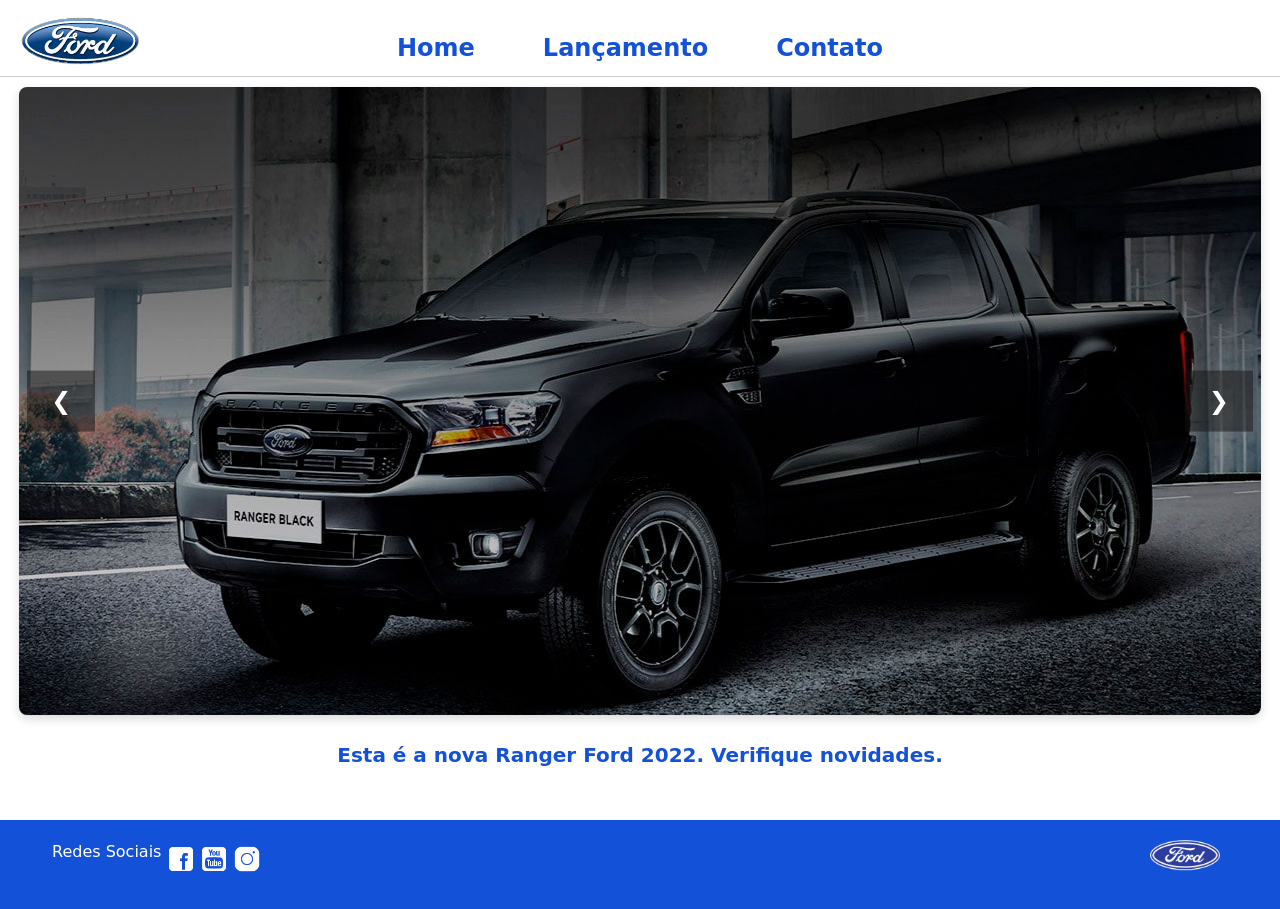
<file: index.html>
<!DOCTYPE html>
<html lang="pt-br">
<head>
    <meta charset="UTF-8">
    <meta http-equiv="X-UA-Compatible" content="IE=edge">
    <meta name="viewport" content="width=device-width, initial-scale=1.0">
    <title>Ford</title>    
    <link href="css/reset.css" rel="stylesheet">
    <link href="css/style.css" rel="stylesheet">
    <link href="https://cdn.jsdelivr.net/npm/bootstrap@5.3.8/dist/css/bootstrap.min.css" rel="stylesheet" integrity="sha384-sRIl4kxILFvY47J16cr9ZwB07vP4J8+LH7qKQnuqkuIAvNWLzeN8tE5YBujZqJLB" crossorigin="anonymous">
    <script src="js/carousel.js"></script>
</head>
<body>
    <header>       
        <div>
        <img src="img/logo-ford-256.png" width="150" class="logo" />              
        </div>
        <nav>
            <ul>
                <li>
                    <a href="index.html">Home</a>
                </li>
                <li>
                    <a href="lancamento.html">Lançamento</a>
                </li>
                <li>
                    <a href="contato.html">Contato</a>
                </li>
            </ul>
        </nav>
    </header>
       <main>
        <main>
    <div id="carousel" class="carousel-container">
        
        <button class="prev-btn" onclick="mudarSlide(-1)">&#10094;</button>
        
        <button class="next-btn" onclick="mudarSlide(1)">&#10095;</button>
        
    </div>

    <div id="carousel-title"></div>

    <script>
        window.carouselArr = window.carouselArr || [];
        
        carouselArr.push(new Carousel("imagem_1.jpg", "Esta é a nova Ranger Ford 2022. Verifique novidades.", "lancamento.html"));
        carouselArr.push(new Carousel("imagem_2.jpg", "Ford a nossa história", "#"));
        carouselArr.push(new Carousel("imagem_3.jpg", "Nova Ford Bronco Sport 2022", "lancamento.html"));
        
        Carousel.Start(carouselArr);
    </script>
</main>
    </main>
    <footer>
        <nav id="social">
            <ul>
                <li><span class="redesociais">Redes Sociais</span></li>
                <li><a href="#" title="Facebook"><img src="img/facebook-50.png"></a></li>
                <li><a href="#" title="YouTube"><img src="img/youtube-squared-50.png"></a></li>
                <li><a href="#" title="Instagram"><img src="img/instagram-logo-50.png"></a></li>
            </ul>
        </nav>
        <div>
           <img src="img/ford-96.png" width="70"  />
        </div>
    </footer>    
</body>
</html>
</file>
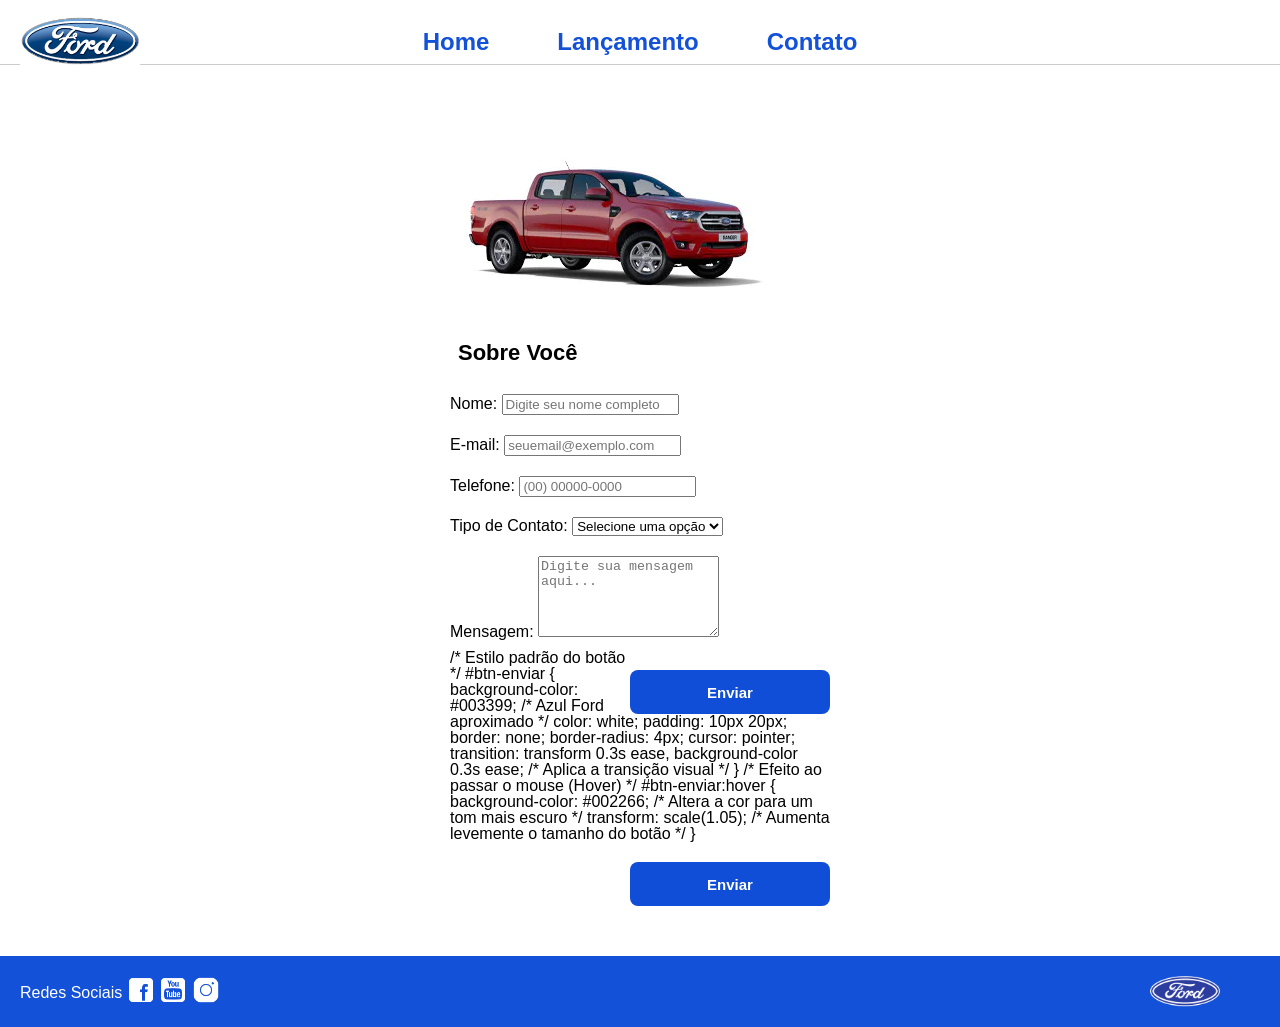
<file: contato.html>
<!DOCTYPE html>
<html lang="pt-br">
<head>
    <meta charset="UTF-8">
    <meta http-equiv="X-UA-Compatible" content="IE=edge">
    <meta name="viewport" content="width=device-width, initial-scale=1.0">
    <title>Ford</title>    
    <link href="css/reset.css" rel="stylesheet">
    <link href="css/style.css" rel="stylesheet">
    <link href="css/form.css" rel="stylesheet">
    <script src="js/form.js"></script>
</head>
<body>
    <header>       
        <div>
            <img src="img/logo-ford-256.png" width="150" class="logo" />
        </div>
        <nav>
            <ul>
                <li>
                    <a href="index.html">Home</a>
                </li>
                <li>
                    <a href="lancamento.html">Lançamento</a>
                </li>
                <li>
                    <a href="contato.html">Contato</a>
                </li>
            </ul>
        </nav>

    </header>
    <main>
        <div class="forms">
            <div>
                <img src="img/xls 2.2 diesel.jpg">
            </div>
            <div>
                <h2 class="titulo">Sobre Você</h2>
            <form onsubmit="Post(this);">
              <form id="form-contato" action="#" method="POST">
    
    <div class="form-group">
        <label for="nome">Nome:</label>
        <input type="text" id="nome" name="nome" placeholder="Digite seu nome completo" required>
    </div>

    <div class="form-group">
        <label for="email">E-mail:</label>
        <input type="email" id="email" name="email" placeholder="seuemail@exemplo.com" required>
    </div>

    <div class="form-group">
        <label for="telefone">Telefone:</label>
        <input type="tel" id="telefone" name="telefone" placeholder="(00) 00000-0000" required>
    </div>

    <div class="form-group">
        <label for="tipo-contato">Tipo de Contato:</label>
        <select id="tipo-contato" name="tipo_contato" required>
            <option value="" disabled selected>Selecione uma opção</option>
            <option value="elogio">Elogio</option>
            <option value="reclamacao">Reclamação</option>
            <option value="solicitacao">Solicitação</option>
        </select>
    </div>

    <div class="form-group">
        <label for="mensagem">Mensagem:</label>
        <textarea id="mensagem" name="mensagem" rows="5" placeholder="Digite sua mensagem aqui..." required></textarea>
    </div>

    <button type="submit" id="btn-enviar">Enviar</button>

</form>/* Estilo padrão do botão */
#btn-enviar {
    background-color: #003399; /* Azul Ford aproximado */
    color: white;
    padding: 10px 20px;
    border: none;
    border-radius: 4px;
    cursor: pointer;
    transition: transform 0.3s ease, background-color 0.3s ease; /* Aplica a transição visual */
}

/* Efeito ao passar o mouse (Hover) */
#btn-enviar:hover {
    background-color: #002266; /* Altera a cor para um tom mais escuro */
    transform: scale(1.05);    /* Aumenta levemente o tamanho do botão */
}
            <button type="submit">Enviar</button>
            </form>
            </div>
        </div>
    </main>
    <footer>
        <nav id="social">
            <ul>
                <li><span class="redesociais">Redes Sociais</span></li>
                <li><a href="#" title="Facebook"><img src="img/facebook-50.png"></a></li>
                <li><a href="#" title="YouTube"><img src="img/youtube-squared-50.png"></a></li>
                <li><a href="#" title="Instagram"><img src="img/instagram-logo-50.png"></a></li>
            </ul>
        </nav>
        <div>
           <img src="img/ford-96.png" width="70"  />
        </div>
    </footer>    
</body>
</html>
</file>
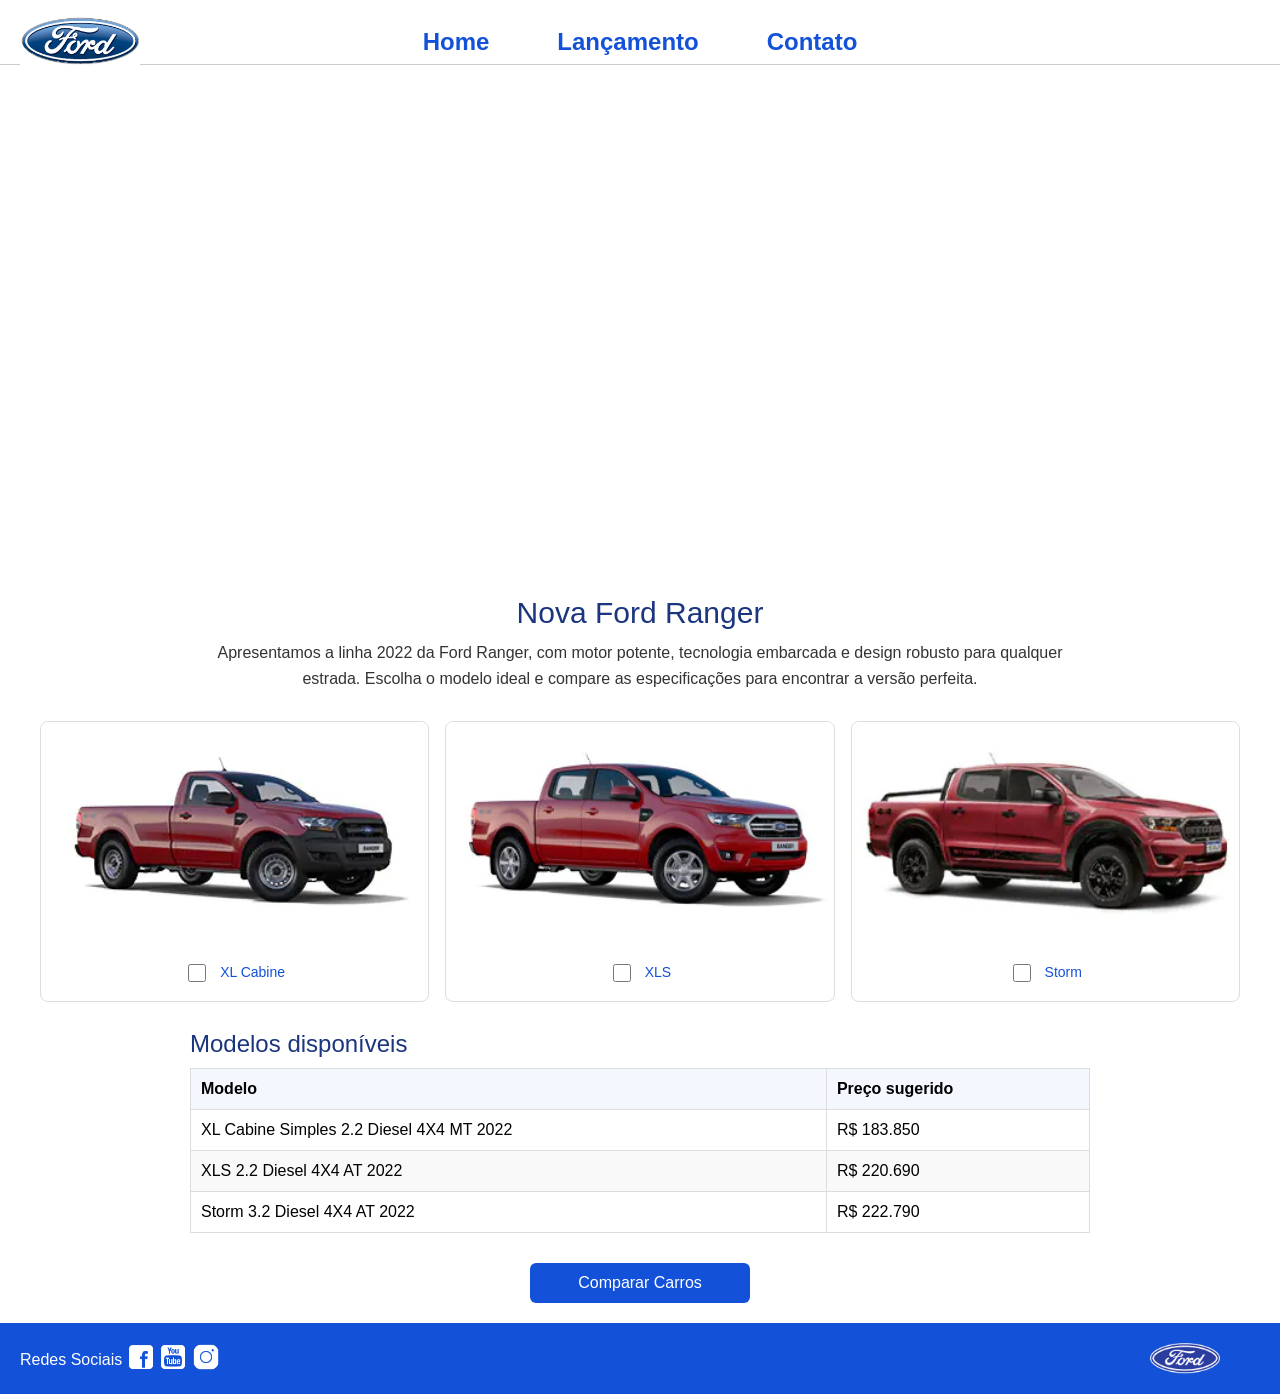
<file: lancamento.html>
<!DOCTYPE html>
<html lang="pt-br">
<head>
    <meta charset="UTF-8">
    <meta http-equiv="X-UA-Compatible" content="IE=edge">
    <meta name="viewport" content="width=device-width, initial-scale=1.0">
    <title>Ford</title>    
    <link href="css/reset.css" rel="stylesheet">
    <link href="css/style.css" rel="stylesheet">
    <link href="css/lancamento.css" rel="stylesheet">
    <script src="js/compare.js"></script>
</head>
<body>
    <header>       
        <div>
            <img src="img/logo-ford-256.png" width="150" class="logo" />
        </div>
        <nav>
            <ul>
                <li>
                    <a href="index.html">Home</a>
                </li>
                <li>
                    <a href="lancamento.html">Lançamento</a>
                </li>
                <li>
                    <a href="contato.html">Contato</a>
                </li>
            </ul>
        </nav>

    </header>
    <main>
        <section class="promo">
            <div class="video-container">
                <iframe src="https://www.youtube-nocookie.com/embed/vQsryuNmsL0?controls=0&autoplay=1&modestbranding=0&loop=1&mute=1&rel=0&hd=1" title="YouTube video player" frameborder="0" allow="accelerometer; autoplay; clipboard-write; encrypted-media; gyroscope; picture-in-picture" allowfullscreen></iframe>
            </div>
            <div class="promo-description">
                <h1>Nova Ford Ranger</h1>
                <p>Apresentamos a linha 2022 da Ford Ranger, com motor potente, tecnologia embarcada e design robusto para qualquer estrada. Escolha o modelo ideal e compare as especificações para encontrar a versão perfeita.</p>
            </div>
        </section>

        <section class="vehicle-gallery">
            <article class="vehicle-card">
                <a href="produto-xl.html" class="vehicle-link"><img src="img/XL Cabine.jpg" alt="XL Cabine Simples 2.2 Diesel 4X4 MT 2022"></a>
                <div class="card-actions">
                    <label>
                        <input type="checkbox" class="checkbox" onchange="SetCarToCompare(this, new Car('XL Cabine Simples 2.2 Diesel 4X4 MT 2022', 183850, 511, 1821, 232, 1234, 2.2, 160, 1420, 'Aço Estampado 16', 'img/XL Cabine.jpg'));"> XL Cabine
                    </label>
                </div>
            </article>
            <article class="vehicle-card">
                <a href="produto-xls.html" class="vehicle-link"><img src="img/xls 2.2 diesel.jpg" alt="XLS 2.2 Diesel 4X4 AT 2022"></a>
                <div class="card-actions">
                    <label>
                        <input type="checkbox" class="checkbox" onchange="SetCarToCompare(this, new Car('XLS 2.2 Diesel 4X4 AT 2022', 220690, 511, 1821, 232, 1076, 2.2, 160, 1180, 'Aço Estampado 16', 'img/xls 2.2 diesel.jpg'));"> XLS
                    </label>
                </div>
            </article>
            <article class="vehicle-card">
                <a href="produto-storm.html" class="vehicle-link"><img src="img/storm.jpg" alt="Storm 3.2 Diesel 4X4 AT 2022"></a>
                <div class="card-actions">
                    <label>
                        <input type="checkbox" class="checkbox" onchange="SetCarToCompare(this, new Car('Storm 3.2 Diesel 4X4 AT 2022', 222790, 511, 1821, 232, 1040, 3.2, 200, 1180, 'Liga Leve 17', 'img/storm.jpg'));"> Storm
                    </label>
                </div>
            </article>
        </section>

        <section class="vehicle-summary">
            <h2>Modelos disponíveis</h2>
            <table>
                <thead>
                    <tr>
                        <th>Modelo</th>
                        <th>Preço sugerido</th>
                    </tr>
                </thead>
                <tbody>
                    <tr>
                        <td>XL Cabine Simples 2.2 Diesel 4X4 MT 2022</td>
                        <td>R$ 183.850</td>
                    </tr>
                    <tr>
                        <td>XLS 2.2 Diesel 4X4 AT 2022</td>
                        <td>R$ 220.690</td>
                    </tr>
                    <tr>
                        <td>Storm 3.2 Diesel 4X4 AT 2022</td>
                        <td>R$ 222.790</td>
                    </tr>
                </tbody>
            </table>
        </section>

        <div class="compare-control">
            <button type="button" onclick="ShowCompare()">Comparar Carros</button>
        </div>
    </main>
    <footer>
        <nav id="social">
            <ul>
                <li><span class="redesociais">Redes Sociais</span></li>
                <li><a href="#" title="Facebook"><img src="img/facebook-50.png"></a></li>
                <li><a href="#" title="YouTube"><img src="img/youtube-squared-50.png"></a></li>
                <li><a href="#" title="Instagram"><img src="img/instagram-logo-50.png"></a></li>
            </ul>
        </nav>
        <div>
           <img src="img/ford-96.png" width="70"  />
        </div>
    </footer> 
    <div id="compare">
        <table>
            <tbody>
            <tr >
            <td>&nbsp;</td>
            <td id="compare_image_0"></td>
            <td id="compare_image_1"></td>
            </tr>
            <tr >
            <td>Modelo</td>
            <td id="compare_modelo_0"></td>
            <td id="compare_modelo_1"></td>
            </tr>
            <tr >
            <td>Altura da ca&ccedil;amba (mm)</td>
            <td id="compare_alturacacamba_0"></td>
            <td id="compare_alturacacamba_1"></td>
            </tr>
            <tr >
            <td >Altura do ve&iacute;culo (mm)</td>
            <td id="compare_alturaveiculo_0"></td>
            <td id="compare_alturaveiculo_1"></td>
            </tr>
            <tr>
            <td>Altura livre do solo (mm)</td>
            <td id="compare_alturasolo_0"></td>
            <td id="compare_alturasolo_1"></td>
            </tr>
            <tr >
            <td >Capacidade de carga (Kg)</td>
            <td id="compare_capacidadecarga_0"></td>
            <td id="compare_capacidadecarga_1"></td>
            </tr>
            <tr >
            <td >Motor</td>
            <td id="compare_motor_0"></td>
            <td id="compare_motor_1"></td>
            </tr>
            <tr >
            <td >Pot&ecirc;ncia (cv)</td>
            <td id="compare_potencia_0"></td>
            <td id="compare_potencia_1"></td>
            </tr>
            <tr >
            <td >Volume de ca&ccedil;amba (L)</td>
            <td id="compare_volumecacamba_0"></td>
            <td id="compare_volumecacamba_1"></td>
            </tr>
            <tr >
            <td >Roda</td>
            <td id="compare_roda_0"></td>
            <td id="compare_roda_1"></td>
            </tr>
            <tr >
            <td >Pre&ccedil;o</td>
            <td id="compare_preco_0"></td>
            <td id="compare_preco_1"></td>
            </tr>
            </tbody>
            
        </table>
        <div style="text-align: center;padding-bottom: 20px;">
            <button type="button" style="height: 40px; width: 200px;" onclick="HideCompare()">Fechar</button>
        </div> 
    </div>   
</body>
</html>
</file>
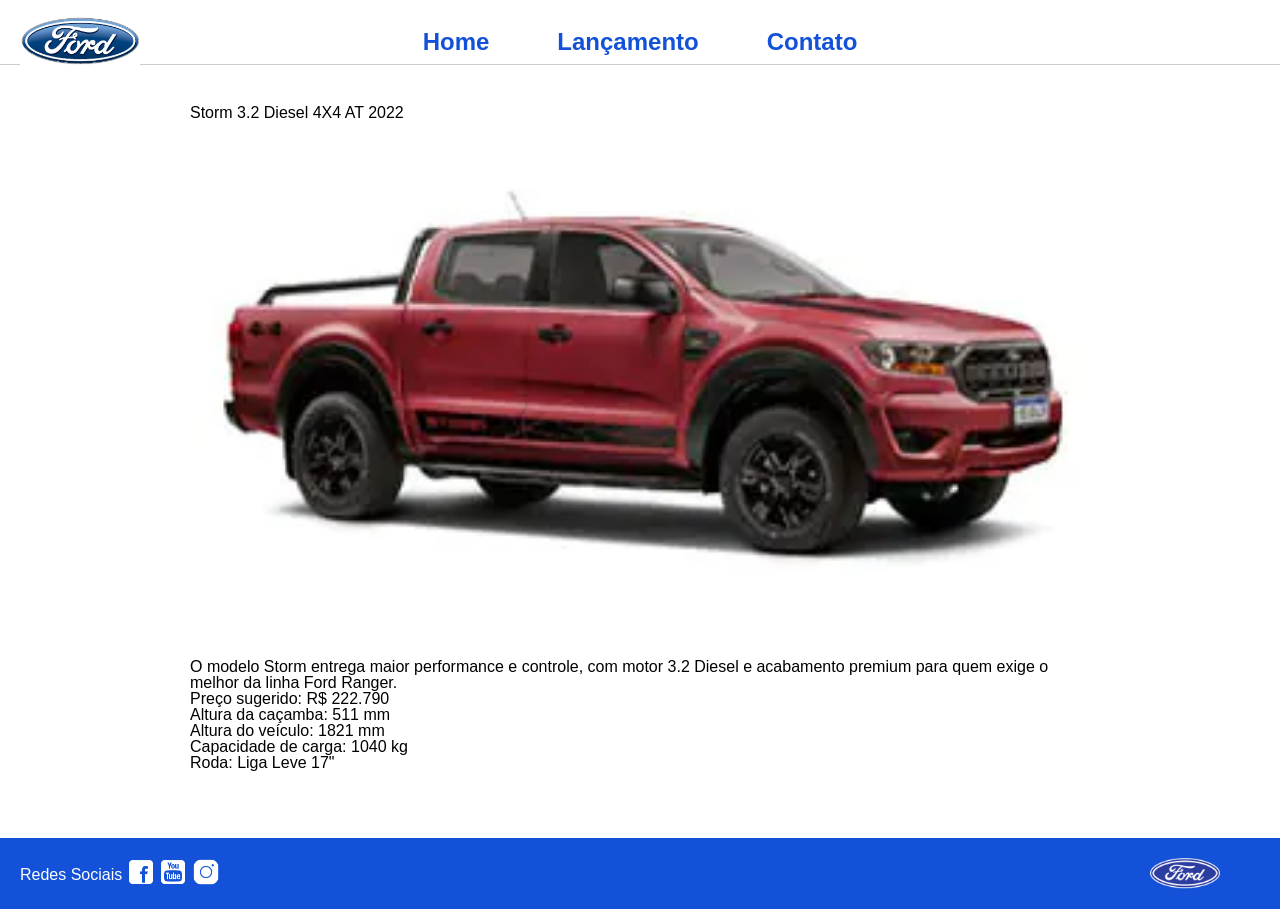
<file: produto-storm.html>
<!DOCTYPE html>
<html lang="pt-br">
<head>
    <meta charset="UTF-8">
    <meta http-equiv="X-UA-Compatible" content="IE=edge">
    <meta name="viewport" content="width=device-width, initial-scale=1.0">
    <title>Storm 3.2 Diesel</title>
    <link href="css/reset.css" rel="stylesheet">
    <link href="css/style.css" rel="stylesheet">
</head>
<body>
    <header>
        <div>
            <img src="img/logo-ford-256.png" width="150" class="logo" />
        </div>
        <nav>
            <ul>
                <li><a href="index.html">Home</a></li>
                <li><a href="lancamento.html">Lançamento</a></li>
                <li><a href="contato.html">Contato</a></li>
            </ul>
        </nav>
    </header>
    <main>
        <section style="max-width: 900px; margin: 40px auto; padding: 0 10px;">
            <h1>Storm 3.2 Diesel 4X4 AT 2022</h1>
            <img src="img/storm.jpg" alt="Storm 3.2 Diesel 4X4 AT 2022" style="width:100%; max-width:900px; display:block; margin-bottom:20px;">
            <p>O modelo Storm entrega maior performance e controle, com motor 3.2 Diesel e acabamento premium para quem exige o melhor da linha Ford Ranger.</p>
            <ul>
                <li>Preço sugerido: R$ 222.790</li>
                <li>Altura da caçamba: 511 mm</li>
                <li>Altura do veículo: 1821 mm</li>
                <li>Capacidade de carga: 1040 kg</li>
                <li>Roda: Liga Leve 17"</li>
            </ul>
        </section>
    </main>
    <footer>
        <nav id="social">
            <ul>
                <li><span class="redesociais">Redes Sociais</span></li>
                <li><a href="#" title="Facebook"><img src="img/facebook-50.png"></a></li>
                <li><a href="#" title="YouTube"><img src="img/youtube-squared-50.png"></a></li>
                <li><a href="#" title="Instagram"><img src="img/instagram-logo-50.png"></a></li>
            </ul>
        </nav>
        <div><img src="img/ford-96.png" width="70" /></div>
    </footer>
</body>
</html>
</file>
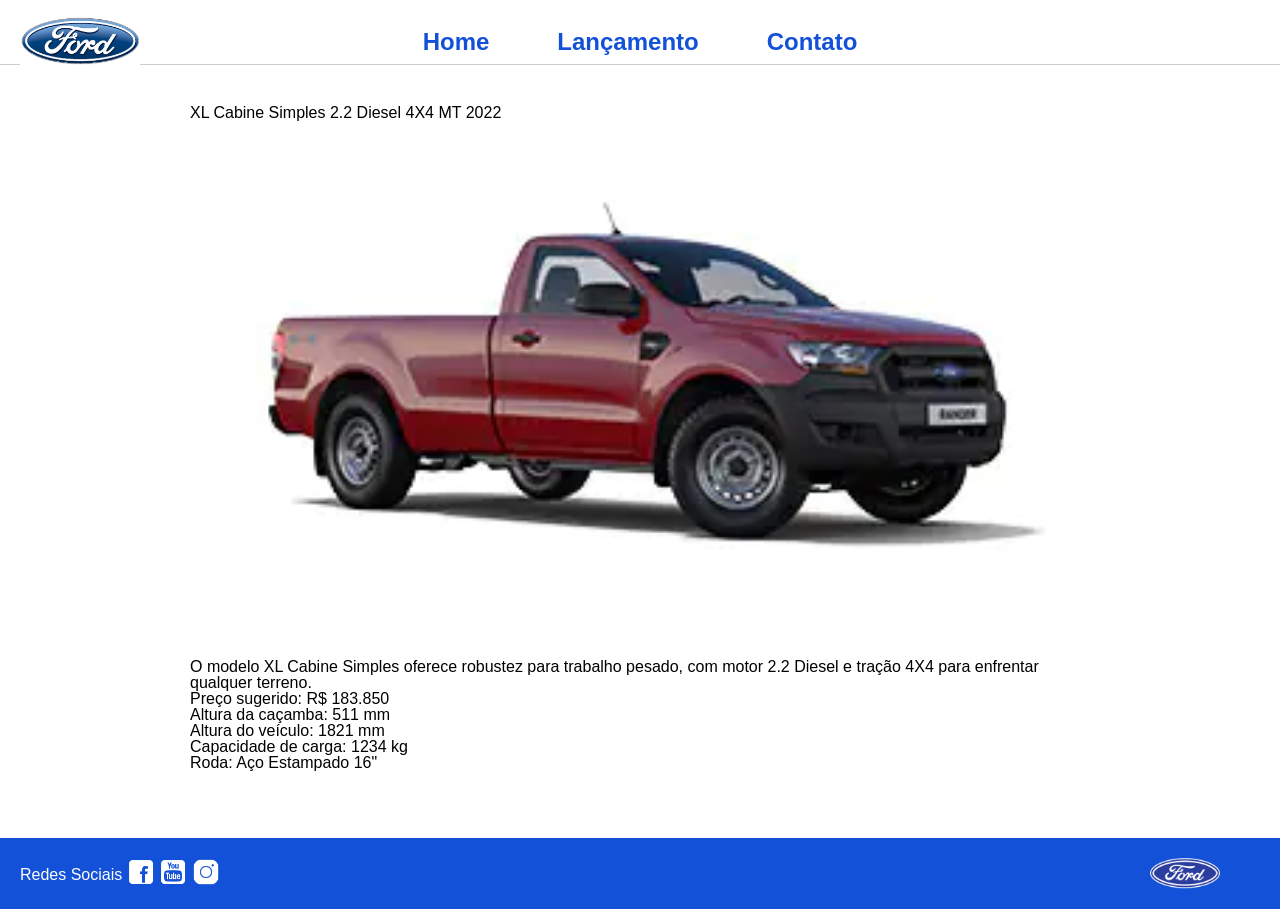
<file: produto-xl.html>
<!DOCTYPE html>
<html lang="pt-br">
<head>
    <meta charset="UTF-8">
    <meta http-equiv="X-UA-Compatible" content="IE=edge">
    <meta name="viewport" content="width=device-width, initial-scale=1.0">
    <title>XL Cabine Simples</title>
    <link href="css/reset.css" rel="stylesheet">
    <link href="css/style.css" rel="stylesheet">
</head>
<body>
    <header>
        <div>
            <img src="img/logo-ford-256.png" width="150" class="logo" />
        </div>
        <nav>
            <ul>
                <li><a href="index.html">Home</a></li>
                <li><a href="lancamento.html">Lançamento</a></li>
                <li><a href="contato.html">Contato</a></li>
            </ul>
        </nav>
    </header>
    <main>
        <section style="max-width: 900px; margin: 40px auto; padding: 0 10px;">
            <h1>XL Cabine Simples 2.2 Diesel 4X4 MT 2022</h1>
            <img src="img/XL Cabine.jpg" alt="XL Cabine Simples 2.2 Diesel 4X4 MT 2022" style="width:100%; max-width:900px; display:block; margin-bottom:20px;">
            <p>O modelo XL Cabine Simples oferece robustez para trabalho pesado, com motor 2.2 Diesel e tração 4X4 para enfrentar qualquer terreno.</p>
            <ul>
                <li>Preço sugerido: R$ 183.850</li>
                <li>Altura da caçamba: 511 mm</li>
                <li>Altura do veículo: 1821 mm</li>
                <li>Capacidade de carga: 1234 kg</li>
                <li>Roda: Aço Estampado 16"</li>
            </ul>
        </section>
    </main>
    <footer>
        <nav id="social">
            <ul>
                <li><span class="redesociais">Redes Sociais</span></li>
                <li><a href="#" title="Facebook"><img src="img/facebook-50.png"></a></li>
                <li><a href="#" title="YouTube"><img src="img/youtube-squared-50.png"></a></li>
                <li><a href="#" title="Instagram"><img src="img/instagram-logo-50.png"></a></li>
            </ul>
        </nav>
        <div><img src="img/ford-96.png" width="70" /></div>
    </footer>
</body>
</html>
</file>
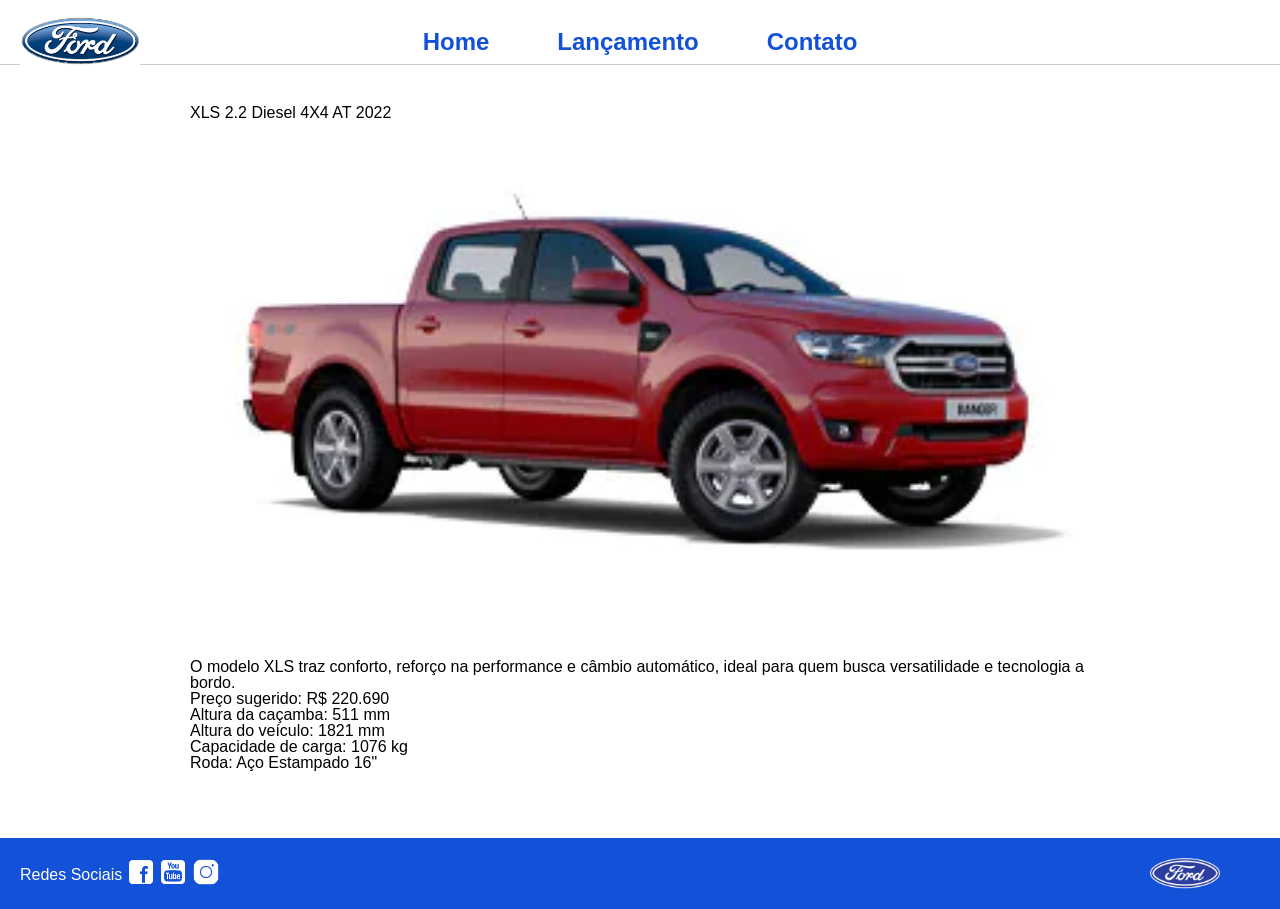
<file: produto-xls.html>
<!DOCTYPE html>
<html lang="pt-br">
<head>
    <meta charset="UTF-8">
    <meta http-equiv="X-UA-Compatible" content="IE=edge">
    <meta name="viewport" content="width=device-width, initial-scale=1.0">
    <title>XLS 2.2 Diesel</title>
    <link href="css/reset.css" rel="stylesheet">
    <link href="css/style.css" rel="stylesheet">
</head>
<body>
    <header>
        <div>
            <img src="img/logo-ford-256.png" width="150" class="logo" />
        </div>
        <nav>
            <ul>
                <li><a href="index.html">Home</a></li>
                <li><a href="lancamento.html">Lançamento</a></li>
                <li><a href="contato.html">Contato</a></li>
            </ul>
        </nav>
    </header>
    <main>
        <section style="max-width: 900px; margin: 40px auto; padding: 0 10px;">
            <h1>XLS 2.2 Diesel 4X4 AT 2022</h1>
            <img src="img/xls 2.2 diesel.jpg" alt="XLS 2.2 Diesel 4X4 AT 2022" style="width:100%; max-width:900px; display:block; margin-bottom:20px;">
            <p>O modelo XLS traz conforto, reforço na performance e câmbio automático, ideal para quem busca versatilidade e tecnologia a bordo.</p>
            <ul>
                <li>Preço sugerido: R$ 220.690</li>
                <li>Altura da caçamba: 511 mm</li>
                <li>Altura do veículo: 1821 mm</li>
                <li>Capacidade de carga: 1076 kg</li>
                <li>Roda: Aço Estampado 16"</li>
            </ul>
        </section>
    </main>
    <footer>
        <nav id="social">
            <ul>
                <li><span class="redesociais">Redes Sociais</span></li>
                <li><a href="#" title="Facebook"><img src="img/facebook-50.png"></a></li>
                <li><a href="#" title="YouTube"><img src="img/youtube-squared-50.png"></a></li>
                <li><a href="#" title="Instagram"><img src="img/instagram-logo-50.png"></a></li>
            </ul>
        </nav>
        <div><img src="img/ford-96.png" width="70" /></div>
    </footer>
</body>
</html>
</file>
<file: css/style.css>
div#carousel {
    height: 46vh; /* Mantém a altura desejada */
    width: 100%;
    max-height: 628px;
    -webkit-transition: all .3s ease-in-out;
    -moz-transition: all .3s ease-in-out;
    transition: all .3s ease-in-out;

    /* ADICIONE ESTES ESTILOS ABAIXO para garantir a exibição correta */
    background-size: cover;       /* Força a imagem a cobrir toda a div */
    background-position: center;   /* Centraliza a imagem */
    background-repeat: no-repeat;
    display: block;                /* Garante que se comporte como um bloco */
}


@import url('https://fonts.googleapis.com/css2?family=Roboto:wght@300&display=swap');
/* Configuração do cabeçalho */
.navbar {
  display: flex;
  justify-content: space-between; /* Empurra a logo para a esquerda e o menu para a direita/centro */
  align-items: center;            /* Alinha verticalmente no meio */
  padding: 10px 40px;             /* Espaçamento interno (ajuste o 40px para desgrudar totalmente da borda) */
  background-color: #ffffff;      /* Cor de fundo do cabeçalho */
}

/* Controlando o tamanho da Logomarca */
.logo-ford {
  height: 60px;                   /* Aumente ou diminua esse valor para mudar o tamanho */
  width: auto;                    /* Mantém a proporção da imagem sem distorcer */
  display: block;
}

/* Ajuste opcional para o menu não ficar colado na direita se você quiser ele mais centralizado */
.menu-links {
  display: flex;
  gap: 20px;                      /* Espaçamento entre as palavras do menu */
  margin-right: auto;             /* Remova ou ajuste se quiser o menu totalmente na direita */
  margin-left: 50px;              /* Afasta o menu da logo */
}

body { 
    background: #FFFFFF;
    height: 100%;
    font-family: 'Roboto', sans-serif;
   
}

html {
    height: 100%;
}


div#carousel {
    width: min(97%, 1800px); /* Aumenta a largura e mantém espaçamento nas laterais */
    max-width: 1800px;
    margin: 0 auto;
    height: 760px; /* Aumenta a altura para um banner maior */
    padding: 40px 0;
    /* Configurações da imagem de fundo */
    background-size: cover;       /* Preenche toda a área da div sem distorcer */
    background-position: center;  /* Centraliza o foco da imagem horizontal e verticalmente */
    background-repeat: no-repeat; /* Evita repetições */
    
    position: relative; /* Permite posicionamento absoluto dos filhos */
    transition: all .3s ease-in-out;
}

/* Ajuste opcional para o título não ficar colado na imagem */
/* --- CONFIGURAÇÃO DA LEGENDA FORA E ABAIXO DO BANNER --- */

div#carousel-title {
    display: block;            /* Garante que se comporte como bloco, quebrando a linha após o banner */
    text-align: center;        /* Centraliza o texto horizontalmente na tela */
    padding: 25px 0;           /* Cria um espaçamento elegante separando o banner da frase */
    font-weight: bold;         /* Deixa o texto em negrito */
    font-size: 20px;           /* Tamanho de fonte visível e adequado */
    color: #1351d8;            /* Cor azul definida para as frases abaixo dos slides */
    
    /* RESET DE CONFLITOS: Remove qualquer comportamento flutuante herdado anteriormente */
    position: relative !important; 
    bottom: auto !important; 
    left: auto !important; 
    transform: none !important;
    width: 100%;
}

/* Configuração do link dinâmico dentro da legenda */
div#carousel-title a {
    text-decoration: none;     /* Remove o sublinhado padrão */
    color: inherit;            /* Herda diretamente a cor azul (#1351d8) do elemento pai */
    font-weight: 900;          /* Dá destaque ao texto clicável */
    background-color: transparent !important; /* Remove qualquer fundo escuro antigo */
    padding: 0 !important;     /* Remove margens internas antigas */
    display: inline;           /* Permite que flua como texto normal */
}

/* Efeito ao passar o mouse sobre a legenda */
div#carousel-title a:hover {
    color: #1351d8;            /* Escurece ligeiramente o tom de azul no hover */
    text-decoration: underline; /* Adiciona o sublinhado apenas ao interagir */
}


header ul {
    text-align: center;
    margin-left: auto;
    margin-right: auto;
    display: block;
}

ul {
	display: inline-block;
}

header {
    background: #FFFFFF;
    border-bottom: 1px solid #ccc;
    margin-bottom: 10px;
    padding: 10px;
}

header div {
    display: flex;
    align-items: center;
    justify-content: center;
    gap: 20px;
    vertical-align: middle;
}

header nav {
    display: inline-block;
    vertical-align: middle;
    width: 80vw;
}

header nav a {
    color: #1351d8;
    font-size: 20px;
    text-decoration: none;
    font-weight: 900;
    margin-left: 14px;
    margin-right: 14px;
}

header nav a:hover {
    color: #1351d8;
    text-decoration: none;
    font-weight: 900;
}

nav li {
    display: inline;
    list-style: none;
}

main {
    justify-content: center;
    min-height: calc(100% - 167px);
}

nav#social {
    display: inline;
    width: 80%;
}

nav#social ul img {
    width: 28px;
}

span.redesociais {
    color: #ffffff;
    vertical-align: super;
}

footer {
    background: #1351d8;
    padding: 20px;
}

footer div {
        display: inline;
        float: right;
        margin-right: 40px;
}

button:hover {
        background: #1351d8;
}
button {
        background: #1351d8;
        color: #fff;
        border: 0px;
        border-radius: 10px;
}

.carousel-container {
    position: relative; /* Essencial para que as setas fiquem presas aqui dentro */
    width: 100%;
    max-width: 600px;
    margin-top: 30px;
    overflow: hidden;
}

#carousel {
    /* Ajuste esses valores para o tamanho que você desejar */
    width: 80%;          /* Aumenta a largura (ex: 80% da tela ou 1000px) */
    height: 1500px;       /* Define uma altura fixa para a imagem aparecer bem */
    
    /* Centraliza o bloco do carrossel na horizontal */
    margin: 0 auto;      
    
    /* Garante que o fundo se comporte bem enquanto o JS carrega */
    background-repeat: no-repeat;
    
    /* Opcional: borda arredondada ou sombra para um visual melhor */
    border-radius: 8px;
    box-shadow: 0 4px 10px rgba(0,0,0,0.15); 
}


/* Estilo comum para ambos os botões - posicionados sobre o carrossel principal */
.prev-btn, .next-btn {
    position: absolute;
    top: 50%;
    transform: translateY(-50%); /* Centraliza verticalmente */
    background-color: rgba(18, 18, 19, 0.5); /* Fundo semi-transparente */
    color: white;
    border: none;
    padding: 1% 24px;
    cursor: pointer;
    font-size: 24px;
    transition: 0.3s;
    z-index: 100;
}

/* Posiciona a seta de voltar na esquerda e a de avançar na direita */
.prev-btn { 
    left: 8px;
}
.next-btn { 
    right: 8px;
}

/* Efeito visual ao passar o mouse */
.prev-btn:hover, .next-btn:hover {
    background-color: rgba(24, 47, 151, 0.8);
    transform: translateY(-50%) scale(1.1);
}

.logo {
    position: fixed;   /* Fixa o elemento em relação à tela do navegador */
    top: 15px;         /* Distância do topo da página */
    left: 20px;        /* Distância do canto esquerdo da página */
    width: 120px;      /* Define o tamanho maior para a logo */
    height: auto;      /* Mantém a proporção da imagem */
    z-index: 1000;     /* Garante que a logo fique por cima de qualquer outra imagem ou carrossel */
}

/* --- CONFIGURAÇÃO DO MENU (CENTRALIZAR E AUMENTAR) --- */

/* 1. Centraliza o menu na largura da tela */
header nav {
    display: flex;
    justify-content: center; 
    width: 100%;             
    margin-top: 20px;        /* Da um espaço entre o topo e o menu */
}

/* 2. Coloca os links lado a lado e afasta um do outro */
header nav ul {
    display: flex;
    list-style: none;        
    padding: 0;
    margin: 0;
    gap: 40px;               /* Espaço entre as palavras */
}

/* 3. Aumenta o tamanho da letra e formata o texto */
header nav ul li a {
    font-size: 24px;         /* Aqui você aumenta ou diminui o tamanho */
    font-weight: bold;       /* Deixa em negrito */
    text-decoration: none;   /* Remove o sublinhado dos links */
    color: #1351d8;          /* Cor azul do texto */
}
</file>
<file: css/form.css>
.fordform {
    display: block;
    width: 300px;
    border: 1px solid #cccccc;
    border-radius: 10px;
    height: 26px;
    margin: 8px;
    font-size: 13px;
    padding: 5px;
}

select.fordform {
    width: 310px;
    height: 36px;
    color: #807d7d;
}

input:focus-visible {
    outline: none;
}

select:focus-visible {
    outline: none;
}

main div {
    display: inline-block;
    vertical-align: top;
    text-align: left;
    padding-top: 30px;
    padding-bottom: 30px;
}

.forms {
    display: block;
    text-align: center;
}

h2 {
    text-align: left;
    font-weight: 800;
}


button {
    width: 200px;
    height: 40px;
    margin-right: 8px;
    float: right;
}

.titulo {
    margin-left: 8px;
}
 

/* --- Ajuste Estrutural de Centralização --- */

/* Transforma o container principal em Flexbox para alinhar a imagem e o formulário lado a lado no centro */
main {
    display: flex;
    justify-content: center;  /* Centraliza horizontalmente o bloco completo na página */
    align-items: center;      /* Centraliza verticalmente a imagem com o formulário */
    min-height: 70vh;         /* Garante um espaço vertical confortável na tela */
    gap: 40px;                /* Cria um espaçamento perfeito entre a imagem e o formulário */
}

/* Remove o inline-block antigo para não quebrar o layout Flexbox */
main div {
    display: block; 
    padding-top: 10px;
    padding-bottom: 10px;
}

/* --- Elementos do Formulário (.fordform) --- */

.fordform {
    display: block;
    width: 380px;             /* Aumentado de 300px para 380px para melhor leitura e destaque */
    border: 1px solid #cccccc;
    border-radius: 8px;       /* Arredondamento suave de acordo com a imagem */
    height: 44px;             /* Aumentado de 26px para 44px para dar o porte robusto do protótipo */
    margin: 12px 8px;         /* Ajuste sutil na margem */
    font-size: 14px;          /* Aumentado para 14px para melhorar a legibilidade */
    padding: 10px;            /* Aumentado o preenchimento interno */
    box-sizing: border-box;   /* CRÍTICO: Garante que padding e border não alterem a largura final */
}

/* Alinhamento do Select com os Inputs */
select.fordform {
    width: 380px;             /* Mesma largura idêntica aos inputs */
    height: 44px;             /* Mesma altura idêntica aos inputs */
    color: #807d7d;
    background-color: #fff;
}

/* --- Focus states --- */
input:focus-visible,
select:focus-visible {
    outline: none;
    border-color: #104ed8;    /* Dá um destaque azul suave ao clicar no campo */
}

/* --- Títulos --- */
h2 {
    text-align: left;
    font-weight: 800;
    font-family: Arial, sans-serif;
    margin-bottom: 5px;
}

.titulo {
    margin-left: 8px;
}

/* --- Botão "Enviar" (Passo 8 e 9) --- */
/* --- Botão "Enviar" (Passo 8 e 9) --- */
button {
    display: block;
    width: 200px;             /* Reduzido para corresponder à proporção da imagem */
    height: 44px;             /* Altura confortável combinando com os inputs */
    background-color: #104ed8;/* Azul Ford oficial */
    color: white;
    border: none;
    border-radius: 8px;       /* Bordas arredondadas combinando com os inputs */
    font-size: 15px;
    font-weight: 500;         /* Texto com peso médio, exatamente como na imagem */
    cursor: pointer;
    
    /* Alinhamento à direita */
    margin: 15px 8px 15px auto; /* O 'auto' na esquerda empurra o botão para a direita */
    
    /* Regra fundamental para a Ação 4 (Passo 9): transição suave para os efeitos visuais */
    transition: transform 0.2s ease, background-color 0.2s ease; 
} Reset e Configuração do Corpo --- */
body {
    margin: 0;
    padding: 0;
    min-height: 100vh;
    display: flex;
    flex-direction: column;
    font-family: Arial, sans-serif;
}

/* --- Container Principal (Centralização Absoluta) --- */
main {
    display: flex;
    justify-content: center;   /* Centraliza o bloco inteiro horizontalmente */
    align-items: center;       /* Centraliza o carro e o formulário verticalmente */
    flex-grow: 1;              /* Preenche o espaço entre o topo e o rodapé */
    gap: 80px;                 /* Distância perfeita entre a imagem e o formulário */
    padding: 40px;
    box-sizing: border-box;
}

/* --- Blocos Internos --- */
main > div {
    display: block;
}

/* Estilização da área do formulário */
.forms {
    width: 380px;              /* Largura fixa para manter o padrão do protótipo */
}

h2 {
    font-size: 22px;
    font-weight: 800;
    margin-bottom: 20px;
    text-align: left;
}

/* --- Inputs e Select (Campos Modernos do Desafio) --- */
.fordform {
    display: block;
    width: 100%;               /* Ocupa toda a largura da div pai (380px) */
    height: 44px;              /* Altura robusta igual ao protótipo */
    margin-bottom: 15px;       /* Espaçamento vertical entre os campos */
    border: 1px solid #cccccc;
    border-radius: 8px;        /* Bordas arredondadas suaves */
    padding: 10px;
    font-size: 14px;
    box-sizing: border-box;    /* Evita que o padding quebre a largura */
}

/* Ajustes específicos para a caixa de mensagem maior */
textarea.fordform {
    height: 100px;
    resize: none;              /* Bloqueia o usuário de quebrar o layout puxando a caixa */
}

/* Tirar a borda preta padrão ao clicar no campo */
input:focus-visible,
select:focus-visible,
textarea:focus-visible {
    outline: none;
    border-color: #104ed8;     /* Destaque azul Ford ao selecionar */
}

/* --- Botão Enviar (Passo 8 e 9) --- */
button {
    display: block;
    width: 200px;              /* Tamanho proporcional (não ocupa a tela toda) */
    height: 44px;
    background-color: #104ed8; /* Azul Oficial */
    color: white;
    border: none;
    border-radius: 8px;
    font-size: 15px;
    font-weight: bold;
    cursor: pointer;
    
    /* Alinhamento perfeito à direita do formulário */
    margin: 20px 0 0 auto;     /* O 'auto' na esquerda joga o botão para a direita */
    
    /* Passo 9: Transição suave para os efeitos de animação */
    transition: transform 0.2s ease, background-color 0.2s ease;
}

/* Passo 9: Efeito Hover (passar o mouse) */
button:hover {
    transform: scale(1.05);    /* Aumenta ligeiramente de tamanho */
    background-color: #0b3cb3; /* Escurece o azul */
}
</file>
<file: css/lancamento.css>
.promo {
    text-align: center;
    margin-bottom: 30px;
}

.video-container {
    width: 100%;
    max-width: 100%;
    margin: 0 auto 20px;
}

.video-container iframe {
    width: 100%;
    height: 500px;
    border: none;
}

.promo-description {
    max-width: 900px;
    margin: 0 auto;
    padding: 0 10px;
}

.promo-description h1 {
    font-size: 30px;
    margin-bottom: 12px;
    color: #1b357e;
}

.promo-description p {
    font-size: 16px;
    line-height: 1.6;
    color: #333;
}

.vehicle-gallery {
    display: flex;
    flex-wrap: wrap;
    gap: 16px;
    margin: 0 auto 30px;
    max-width: 1200px;
    padding: 0 10px;
}

.vehicle-card {
    flex: 1 1 calc(33.333% - 16px);
    min-width: 280px;
    background: #fff;
    border: 1px solid #ddd;
    border-radius: 8px;
    overflow: hidden;
}

.vehicle-link img {
    display: block;
    width: 100%;
    height: auto;
}

.card-actions {
    padding: 16px;
    text-align: center;
}

.card-actions label {
    font-size: 14px;
    color: #1351d8;
    cursor: pointer;
}

.checkbox {
    margin-right: 10px;
    width: 18px;
    height: 18px;
    vertical-align: middle;
}

.vehicle-summary {
    max-width: 900px;
    margin: 0 auto 30px;
    padding: 0 10px;
}

.vehicle-summary h2 {
    margin-bottom: 12px;
    font-size: 24px;
    color: #1b357e;
}

.vehicle-summary table {
    width: 100%;
    border-collapse: collapse;
    margin-bottom: 20px;
}

.vehicle-summary th,
.vehicle-summary td {
    padding: 12px 10px;
    border: 1px solid #ddd;
    text-align: left;
}

.vehicle-summary th {
    background: #f5f7ff;
    font-weight: 700;
}

.vehicle-summary tr:nth-child(even) {
    background-color: #f9f9f9;
}

.compare-control {
    text-align: center;
    padding-bottom: 20px;
}

.compare-control button {
    height: 40px;
    width: 220px;
    border: none;
    background: #1351d8;
    color: #fff;
    font-size: 16px;
    border-radius: 6px;
    cursor: pointer;
}

.compare-control button:hover {
    background: #0f3eaf;
}

div#compare {
    position: absolute;
    display: none;
    width: 50vw;
    max-width: 800px;
    min-width: 400px;
    height: 80vh;
    max-height: 700px;
    min-height: 350px;
    background: #fff;
    top: calc(100vh - 80%);
    left: 25vw;
    border-radius: 10px;
    padding: 10px;
    -webkit-box-shadow: 1px 1px 6px 0px rgb(0 0 0 / 34%);
    box-shadow: 1px 1px 6px 0px rgb(0 0 0 / 34%);
}

@media (max-width: 960px) {
    .vehicle-gallery {
        flex-direction: column;
    }

    div#compare {
        width: 90vw;
        left: 5vw;
        top: 10vh;
        min-width: auto;
    }
}
</file>
